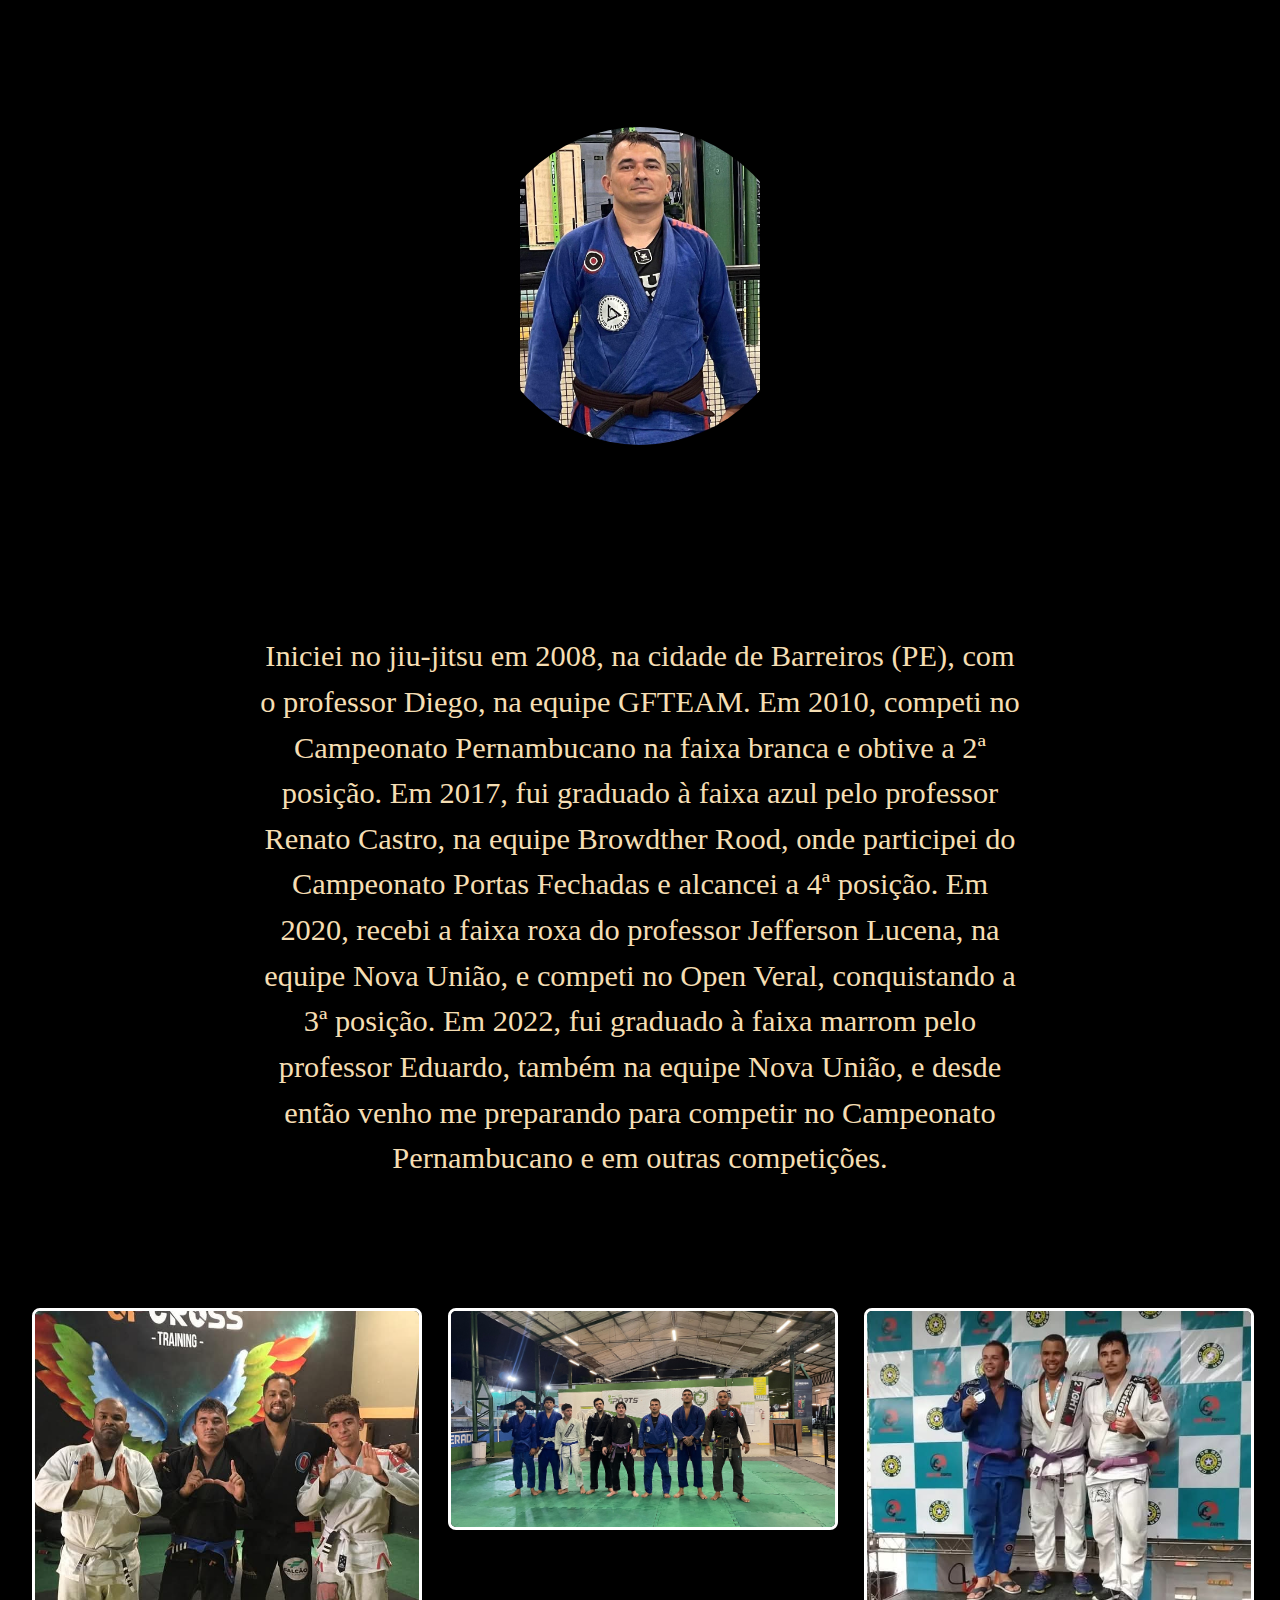
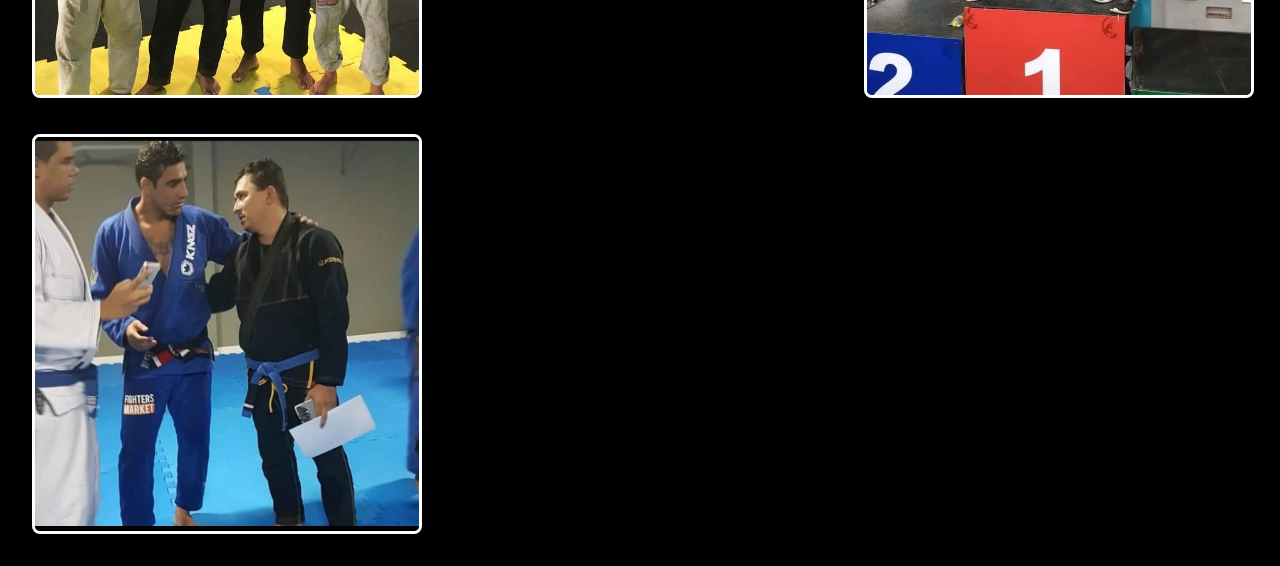
<file: index.html>
<!DOCTYPE html>
<html lang="pt-br">

<head>
  <meta charset="UTF-8">
  <meta name="viewport" content="width=device-width, initial-scale=1.0">
  <link rel="stylesheet" href="/style.css">
  <title>Felipe Bianchi</title>
</head>

<body> 
  <div class="container">
    <div class="header">
       <div class="mensagem" id="mensagem"></div> 
      <img src="jiu-capa.jpg" alt="imagem de capa" id="foto">
      <div class="my-name" id="titulo"></div>
    </div>
    <div class="paragrafo">
      <!-- <p class="texto">Sou formado em Analises e desenvolvimento de sistemas, possuo pós-graduação em
        Arquitetura de Software com enfase em padrões de porojetos, possuo formação em banco de dado pelo
        instituto federal de Roraima e pelo insituto federal de tocantins. Iniciei na programação como Dev
        Jr Full Stack e caminhei junto ao desenvolvimento com tecnologias no banco de dados, no front - End,
        no Back - End e em metodologias ágeis. Atualmente Desenvolvo atividade na educação em tecnologias e me
        aperfeiçoando em JavaScript, HTML, CSS, PHP, Java, SQL, NoSQL e muito mais.
      </p> -->
      <p class="texto">

        Iniciei no jiu-jitsu em 2008, na cidade de Barreiros (PE), com o professor Diego, na equipe GFTEAM. Em 2010, competi no Campeonato Pernambucano na faixa branca e obtive a 2ª posição. Em 2017, fui graduado à faixa azul pelo professor Renato Castro, na equipe Browdther Rood, onde participei do Campeonato Portas Fechadas e alcancei a 4ª posição.

        Em 2020, recebi a faixa roxa do professor Jefferson Lucena, na equipe Nova União, e competi no Open Veral, conquistando a 3ª posição. Em 2022, fui graduado à faixa marrom pelo professor Eduardo, também na equipe Nova União, e desde então venho me preparando para competir no Campeonato Pernambucano e em outras competições.   
      </p>
    </div>
    <div class="container-foto">
      <a href="/index.html">
        <img class="imagem" src="jiu-azul.jpg" alt="Imagem no jiu-jitsu faixa azul">
      </a>
      <!-- <a href="https://bianchidev.github.io/site/jiujitsu.html"> -->
        <img class="imagem" src="jiu-FPS.jpg" alt="Imagem no jiu-jitsu faixa">
      <!-- </a> -->
      <!-- <a href="https://bianchidev.github.io/site/mv.html"> -->
        <img class="imagem" src="jiu-roxa.jpg" alt="">
      <!-- </a> -->
      <!-- <a href="https://bianchidev.github.io/site/tascon.html"> -->
        <img class="imagem" src="leandro.jpg" alt="Imagem na empresa tascon">
      <!-- </a> -->
    </div>
    <div>
    </div>
</body>
<footer>
  <script src="JavaScript.js"></script>
  <!-- <audio src="Counter-Strike.mp3" controls loop muted> </audio> -->
</footer>

</html>
</file>
<file: style.css>
body {
    background-color: black;
    margin: 0;
}
.container {
    display: flex;
    flex-direction: column; /* Garante que os elementos fiquem em coluna */
    min-height: 100vh; /* Altura mínima da tela */
}

.header {
    display: flex;
    flex-direction: column; /* Alinha elementos verticalmente */
    align-items: center; /* Centraliza horizontalmente */
    padding: 2rem 0; /* Espaçamento interno */
}
.container-foto{
    background-color: blanchedalmond;
    background-color: transparent; /* Removido para melhor visual */
    display: grid;
    grid-template-columns: repeat(auto-fit, minmax(300px, 1fr)); /* Grid responsivo */
    gap: 2rem;
    padding: 2rem; /* Adicionado espaçamento interno */
}

.my-name {
    width: 100%; /* Ocupa toda a largura do contêiner */
    opacity: 0.75;
    color: white;
    text-align: center;
    margin-top: 2rem;
    font-size: 1.8rem;
    animation: digitando 2s steps(20) forwards;
}

@keyframes digitando {
    from {
        width: 100%;
    }

    to {
        width: 100%;
    }
}

.mensagem {
    color: white;
    text-align: center;
    font-size: 1.6rem;
    margin-top: 2rem; /* Ajustado para melhor espaçamento */
    opacity: 0.75;
}

#foto {
    width: 15rem;
    clip-path: circle(50% at 50% 50%);
    margin-top: 2rem; /* Adicionado margem para separar do texto */
}
.paragrafo {
    margin: 4rem 20%; /* Simplificado */
}
.texto {
    color: wheat;
    text-align: center;
    font-size: 1.9rem;
    line-height: 1.5; /* Melhora a legibilidade */
}

.imagem{ 
    width: 100%; /* Ocupa toda a largura da célula do grid */
    height: auto; /* Altura automática para manter proporção */
    border-radius: 8px;
    border: 3px solid white;
    object-fit: cover; /* Preenche o espaço da célula mantendo proporção */
}
.imagem:hover {
    transform: scale(1.05); /* Aumenta a imagem em 10% ao passar o mouse */
}
footer {
    margin-top: auto; /* Empurra o footer para o final da página */
    text-align: center;
  }
  
  footer audio {
    width: 25%;
  }
</file>
